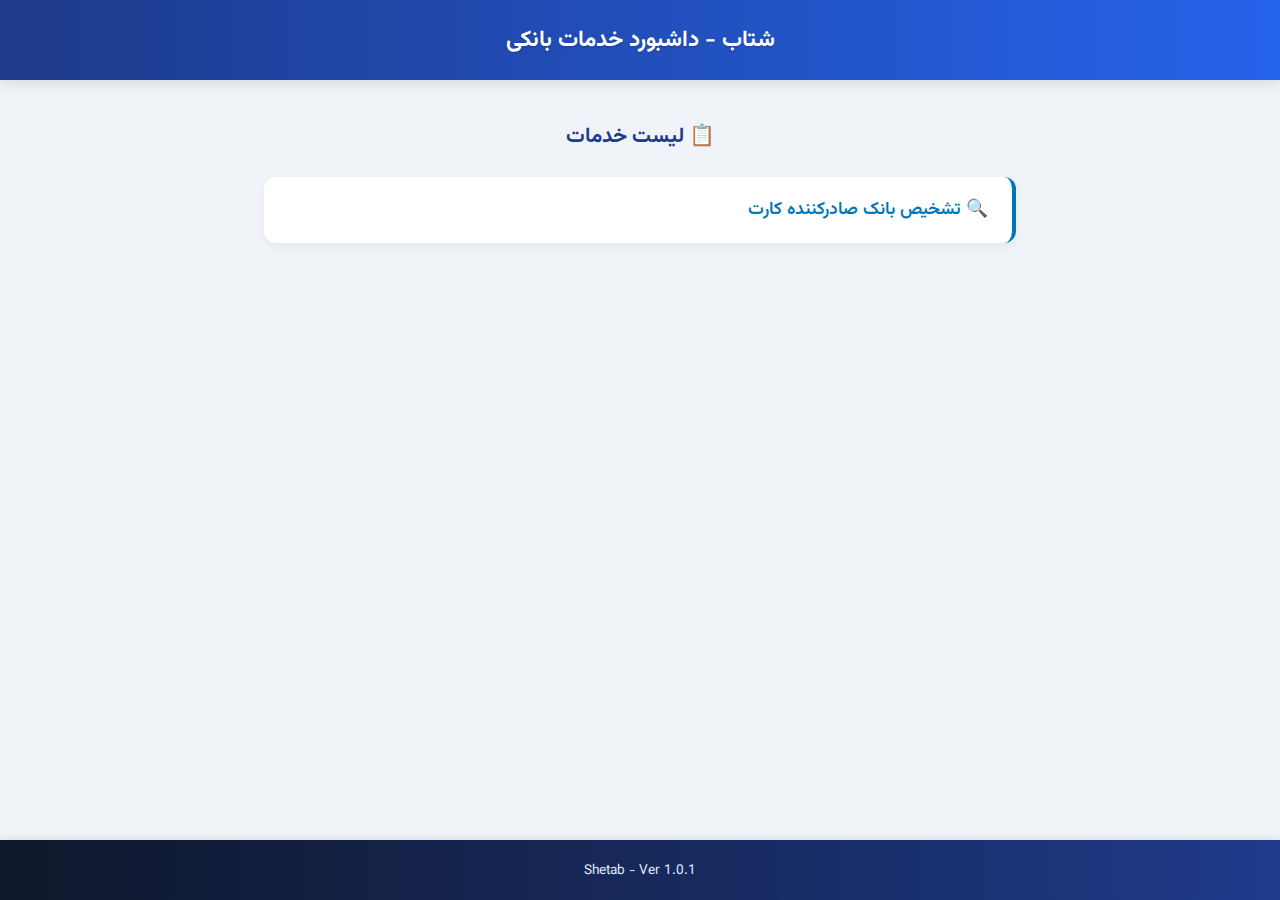
<file: index.html>
<!DOCTYPE html>
<html lang="fa" dir="rtl">
  <head>
    <meta charset="UTF-8" />
    <meta name="viewport" content="width=device-width, initial-scale=1.0" />
    <title>شتاب - داشبورد خدمات بانکی</title>

    <link rel="stylesheet" href="./css/layout.css" />

    <style>
      @font-face {
        font-family: "Vazirmatn";
        src: url("./assets/fonts/Vazirmatn[wght].ttf") format("truetype");
        font-weight: 100 900;
      }

      *,
      *::before,
      *::after {
        font-family: "Vazirmatn", sans-serif !important;
        box-sizing: border-box;
      }

      body {
        background-color: #f0f4f8;
        margin: 0;
        padding: 0;
        direction: rtl;
        min-height: 100vh;
        display: flex;
        flex-direction: column;
      }

      main {
        flex-grow: 1;
        padding: 1.5rem;
        max-width: 800px;
        width: 100%;
        margin: 0 auto;
        overflow-y: auto;
      }

      h2 {
        font-size: 1.3rem;
        margin-bottom: 1.5rem;
        color: #1e3a8a;
        text-align: center;
        font-weight: 700;
      }

      ul {
        list-style: none;
        padding: 0;
        margin: 0;
      }

      li {
        background-color: #ffffff;
        border-radius: 0.75rem;
        padding: 1.2rem 1.5rem;
        margin-bottom: 1.2rem;
        box-shadow: 0 4px 12px rgba(0, 0, 0, 0.05);
        border-right: 4px solid #0077b6;
        transition: all 0.25s ease-in-out;
      }

      li:hover {
        transform: translateY(-3px);
        border-right-color: #00b4d8;
        box-shadow: 0 6px 20px rgba(0, 0, 0, 0.1);
      }

      a {
        text-decoration: none;
        color: #0077b6;
        font-weight: 600;
        font-size: 1.1rem;
        display: block;
      }

      a:hover {
        color: #023e8a;
      }

      /* 📱 بهینه‌سازی برای موبایل */
      @media (max-width: 480px) {
        main {
          padding: 1rem;
        }

        a {
          font-size: 1rem;
        }

        li {
          padding: 1rem 1.2rem;
        }
      }
    </style>
  </head>
  <body>
    <header>
      <h1>شتاب - داشبورد خدمات بانکی</h1>
    </header>

    <main>
      <h2>📋 لیست خدمات</h2>
      <ul>
        <li><a href="bin-lookup.html">🔍 تشخیص بانک صادرکننده کارت</a></li>
      </ul>
    </main>

    <footer>
      <p>Shetab - Ver 1.0.1</p>
    </footer>
  </body>
</html>
</file>
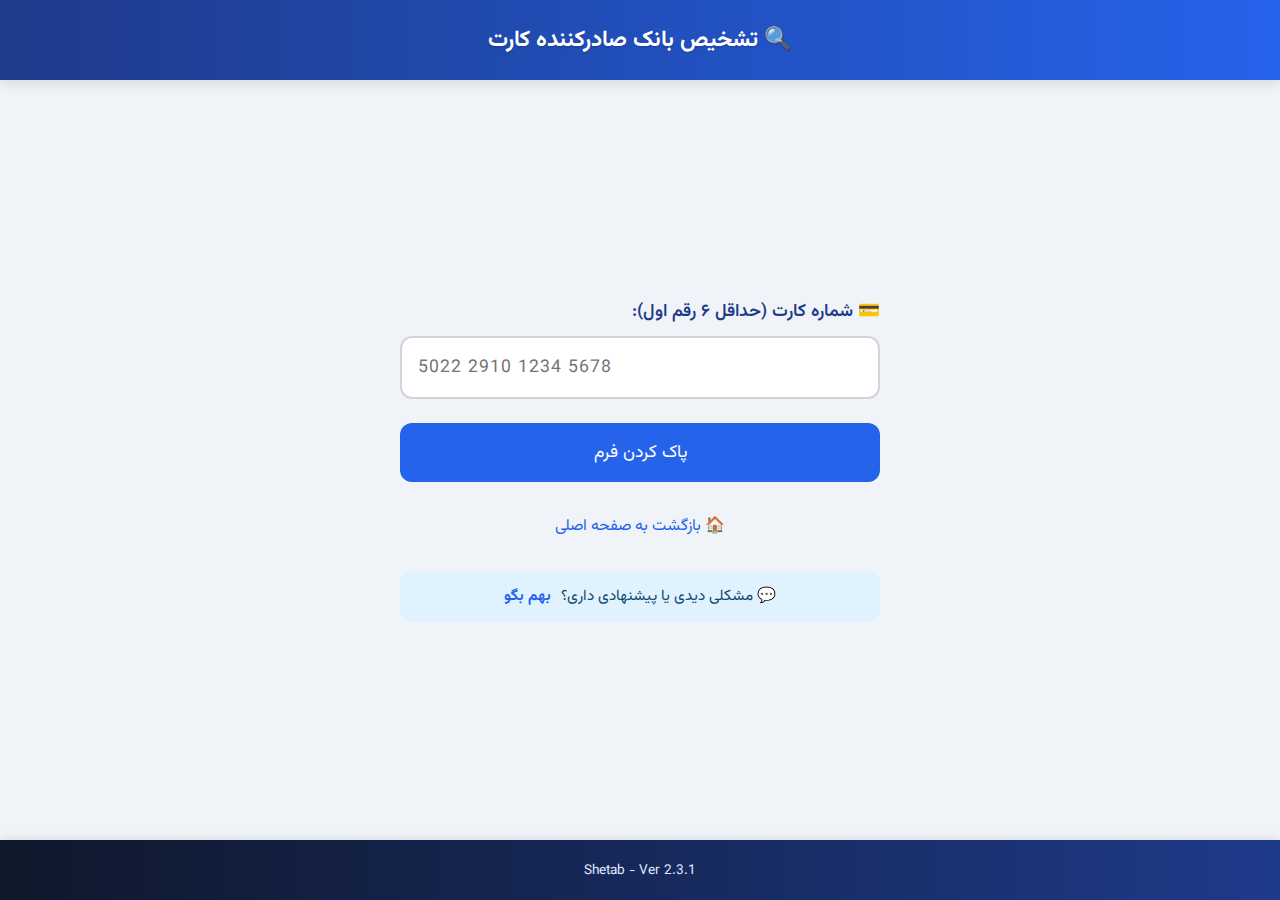
<file: bin-lookup.html>
<!DOCTYPE html>
<html lang="fa" dir="rtl">
  <head>
    <meta charset="UTF-8" />
    <meta name="viewport" content="width=device-width, initial-scale=1.0" />
    <title>تشخیص نام بانک از شماره کارت</title>

    <link rel="stylesheet" href="./css/layout.css" />

    <style>
      @font-face {
        font-family: "Vazirmatn";
        src: url("./assets/fonts/Vazirmatn[wght].ttf") format("truetype");
        font-weight: 100 900;
      }

      *,
      *::before,
      *::after {
        font-family: "Vazirmatn", sans-serif !important;
        box-sizing: border-box;
      }

      body {
        background-color: #f0f4f8;
        margin: 0;
        padding: 0;
        direction: rtl;
        min-height: 100vh;
        display: flex;
        flex-direction: column;
      }

      main {
        flex-grow: 1;
        display: flex;
        flex-direction: column;
        align-items: center;
        justify-content: center;
        padding: 1rem;
      }

      .form-wrapper {
        width: 100%;
        max-width: 480px;
      }

      label {
        display: block;
        margin-bottom: 0.7rem;
        font-weight: 600;
        font-size: 1.1rem;
        color: #1e3a8a;
      }

      input {
        width: 100%;
        padding: 1rem;
        font-size: 1.1rem;
        border: 2px solid #ced4da;
        border-radius: 0.75rem;
        direction: ltr;
        text-align: left;
        letter-spacing: 1px;
        transition: border-color 0.3s ease;
      }

      input:focus {
        border-color: #2563eb;
        outline: none;
      }

      .result {
        margin-top: 1rem;
        padding: 1rem 1.5rem;
        border-radius: 0.75rem;
        font-weight: bold;
        font-size: 16px;
        text-align: center;
        display: none;
        transition: all 0.3s ease;
      }

      .result.success {
        background-color: #e6f4f1;
        color: #157347;
        border: 1px solid #157347;
      }

      .result.error {
        background-color: #fae3e3;
        color: #c0392b;
        border: 1px solid #c0392b;
      }

      .result.warning {
        background-color: #fff6d9;
        color: #b9770e;
        border: 1px solid #b9770e;
      }

      .result img {
        vertical-align: middle;
        width: 24px;
        height: 24px;
        margin-left: 5px !important;
      }

      .clear-button {
        margin-top: 1.5rem;
        width: 100%;
        padding: 1rem;
        background-color: #2563eb;
        border: none;
        border-radius: 0.75rem;
        font-size: 1.1rem;
        color: white;
        cursor: pointer;
        transition: background-color 0.3s ease;
      }

      .clear-button:hover {
        background-color: #1d4ed8;
      }

      .back-link {
        display: block;
        margin-top: 2rem;
        text-align: center;
        color: #2563eb;
        text-decoration: none;
        font-size: 1rem;
      }

      .back-link:hover {
        text-decoration: underline;
        color: #1e3a8a;
      }

      .inline-feedback {
        margin-top: 2rem;
        background-color: #e0f2fe;
        color: #0c4a6e;
        padding: 0.8rem 1.25rem;
        border-radius: 0.75rem;
        font-size: 0.95rem;
        text-align: center;
        line-height: 1.7;
      }

      .inline-feedback a {
        color: #2563eb;
        text-decoration: none;
        font-weight: bold;
        margin-right: 0.4rem;
      }

      .inline-feedback a:hover {
        text-decoration: underline;
      }

      @media (max-width: 480px) {
        input {
          font-size: 1rem;
          padding: 0.9rem;
        }

        .clear-button {
          font-size: 1rem;
          padding: 0.9rem;
        }

        .inline-feedback {
          font-size: 0.9rem;
          padding: 0.75rem;
        }
      }

      footer {
        background: linear-gradient(90deg, #0f172a, #1e3a8a);
        color: #e0e7ff;
        height: 60px;
        display: flex;
        align-items: center;
        justify-content: center;
        font-size: 0.85rem;
        box-shadow: 0 -2px 8px rgba(0, 0, 0, 0.08);
      }

      footer p {
        margin: 0;
      }
    </style>
  </head>

  <body>
    <header>
      <h1>🔍 تشخیص بانک صادرکننده کارت</h1>
    </header>

    <main>
      <div class="form-wrapper">
        <label for="binInput">💳 شماره کارت (حداقل ۶ رقم اول):</label>
        <input
          type="text"
          id="binInput"
          inputmode="numeric"
          maxlength="19"
          placeholder="5022 2910 1234 5678"
        />
        <div class="result" id="resultBox"></div>
        <div class="result" id="validationBox"></div>

        <button class="clear-button" onclick="clearForm()">پاک کردن فرم</button>
        <a href="index.html" class="back-link">🏠 بازگشت به صفحه اصلی</a>

        <div class="inline-feedback">
          💬 مشکلی دیدی یا پیشنهادی داری؟
          <a href="https://t.me/SADEGHIAN83" target="_blank" rel="noopener">
            بهم بگو
          </a>
        </div>
      </div>
    </main>

    <div id="footer-placeholder"></div>

    <script>
      const input = document.getElementById("binInput");

      input.addEventListener("input", (e) => {
        const rawValue = e.target.value.replace(/\D/g, "").substring(0, 16);
        const groups = rawValue.match(/.{1,4}/g) || [];
        e.target.value = groups.join(" ");
        const cleaned = rawValue;

        if (cleaned.length >= 6) {
          const event = new CustomEvent("bin-check", { detail: cleaned });
          window.dispatchEvent(event);
        } else {
          const clearEvent = new CustomEvent("clear-both");
          window.dispatchEvent(clearEvent);
        }
      });

      fetch("footer.html")
        .then((res) => res.text())
        .then((data) => {
          document.getElementById("footer-placeholder").innerHTML = data;
        });
    </script>

    <script src="./js/binService.js"></script>
  </body>
</html>
</file>
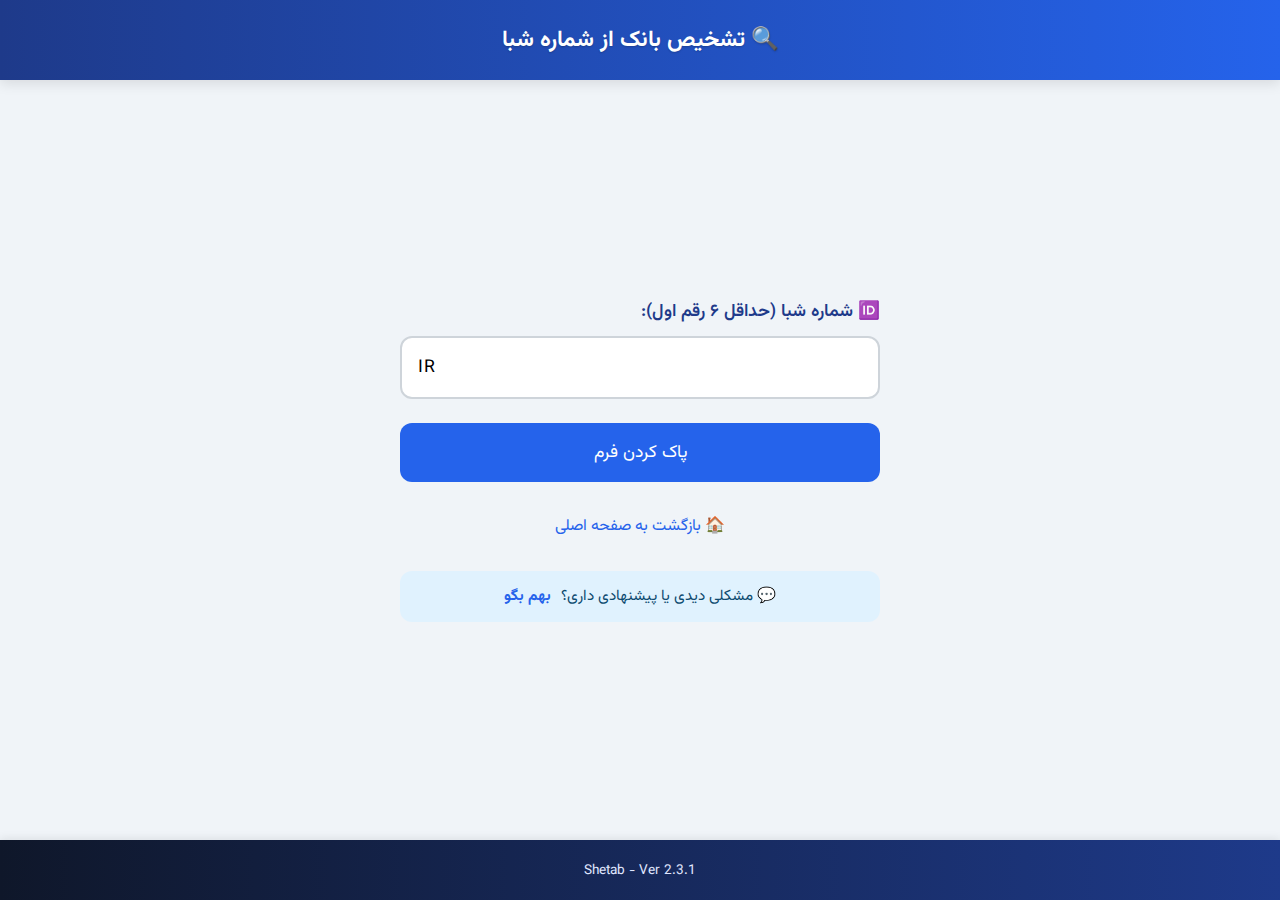
<file: iban-lookup.html>
<!DOCTYPE html>
<html lang="fa" dir="rtl">
  <head>
    <meta charset="UTF-8" />
    <meta name="viewport" content="width=device-width, initial-scale=1.0" />
    <title>تشخیص بانک از شماره شبا</title>

    <link rel="stylesheet" href="./css/layout.css" />

    <style>
      * {
        font-family: "Vazirmatn", sans-serif !important;
        box-sizing: border-box;
      }

      body {
        background-color: #f0f4f8;
        margin: 0;
        padding: 0;
        direction: rtl;
        min-height: 100vh;
        display: flex;
        flex-direction: column;
      }

      main {
        flex-grow: 1;
        display: flex;
        flex-direction: column;
        align-items: center;
        justify-content: center;
        padding: 1rem;
      }

      .form-wrapper {
        width: 100%;
        max-width: 480px;
      }

      label {
        display: block;
        margin-bottom: 0.7rem;
        font-weight: 600;
        font-size: 1.1rem;
        color: #1e3a8a;
      }

      input {
        width: 100%;
        padding: 1rem;
        font-size: 1.1rem;
        border: 2px solid #ced4da;
        border-radius: 0.75rem;
        direction: ltr;
        text-align: left;
        letter-spacing: 1px;
        transition: border-color 0.3s ease;
      }

      input:focus {
        border-color: #2563eb;
        outline: none;
      }

      .result {
        margin-top: 1rem;
        padding: 1rem 1.5rem;
        border-radius: 0.75rem;
        font-weight: bold;
        font-size: 16px;
        text-align: center;
        display: none;
        transition: all 0.3s ease;
      }

      .result.success {
        background-color: #e6f4f1;
        color: #157347;
        border: 1px solid #157347;
      }

      .result.error {
        background-color: #fae3e3;
        color: #c0392b;
        border: 1px solid #c0392b;
      }

      .result.warning {
        background-color: #fff6d9;
        color: #b9770e;
        border: 1px solid #b9770e;
      }

      .result img {
        vertical-align: middle;
        width: 24px;
        height: 24px;
        margin-left: 5px !important;
      }

      .clear-button {
        margin-top: 1.5rem;
        width: 100%;
        padding: 1rem;
        background-color: #2563eb;
        border: none;
        border-radius: 0.75rem;
        font-size: 1.1rem;
        color: white;
        cursor: pointer;
        transition: background-color 0.3s ease;
      }

      .clear-button:hover {
        background-color: #1d4ed8;
      }

      .back-link {
        display: block;
        margin-top: 2rem;
        text-align: center;
        color: #2563eb;
        text-decoration: none;
        font-size: 1rem;
      }

      .back-link:hover {
        text-decoration: underline;
        color: #1e3a8a;
      }

      .inline-feedback {
        margin-top: 2rem;
        background-color: #e0f2fe;
        color: #0c4a6e;
        padding: 0.8rem 1.25rem;
        border-radius: 0.75rem;
        font-size: 0.95rem;
        text-align: center;
        line-height: 1.7;
      }

      .inline-feedback a {
        color: #2563eb;
        text-decoration: none;
        font-weight: bold;
        margin-right: 0.4rem;
      }

      .inline-feedback a:hover {
        text-decoration: underline;
      }

      @media (max-width: 480px) {
        input {
          font-size: 1rem;
          padding: 0.9rem;
        }

        .clear-button {
          font-size: 1rem;
          padding: 0.9rem;
        }

        .inline-feedback {
          font-size: 0.9rem;
          padding: 0.75rem;
        }
      }

      footer {
        background: linear-gradient(90deg, #0f172a, #1e3a8a);
        color: #e0e7ff;
        height: 60px;
        display: flex;
        align-items: center;
        justify-content: center;
        font-size: 0.85rem;
        box-shadow: 0 -2px 8px rgba(0, 0, 0, 0.08);
      }

      footer p {
        margin: 0;
      }
    </style>
  </head>

  <body>
    <header>
      <h1>🔍 تشخیص بانک از شماره شبا</h1>
    </header>

    <main>
      <div class="form-wrapper">
        <label for="ibanInput">🆔 شماره شبا (حداقل ۶ رقم اول):</label>
        <input
          type="text"
          id="ibanInput"
          maxlength="26"
          value="IR"
          placeholder="IRxxxxxxxxxxxxxxxxxxxxxx"
          inputmode="numeric"
        />
        <div class="result" id="resultBox"></div>
        <div class="result" id="ibanValidationBox"></div>
        <button class="clear-button" onclick="clearForm()">پاک کردن فرم</button>
        <a href="index.html" class="back-link">🏠 بازگشت به صفحه اصلی</a>

        <div class="inline-feedback">
          💬 مشکلی دیدی یا پیشنهادی داری؟
          <a href="https://t.me/SADEGHIAN83" target="_blank" rel="noopener"
            >بهم بگو</a
          >
        </div>
      </div>
    </main>

    <div id="footer-placeholder"></div>

    <script>
      fetch("footer.html")
        .then((res) => res.text())
        .then((data) => {
          document.getElementById("footer-placeholder").innerHTML = data;
        });
    </script>

    <script src="./js/ibanService.js"></script>
  </body>
</html>
</file>
<file: css/layout.css>
@font-face {
  font-family: "Vazirmatn";
  src: url("../assets/fonts/Vazirmatn[wght].ttf") format("truetype");
  font-weight: 100 900;
}

header {
  background: linear-gradient(90deg, #1e3a8a, #2563eb); /* آبی گرادینت */
  color: white;
  height: 80px;
  display: flex;
  align-items: center;
  justify-content: center;
  box-shadow: 0 4px 12px rgba(0, 0, 0, 0.1);
}

header h1 {
  font-size: 1.4rem;
  font-weight: 700;
  margin: 0;
  text-shadow: 0 1px 2px rgba(0, 0, 0, 0.2);
}

footer {
  background: linear-gradient(90deg, #0f172a, #1e3a8a); /* گرادینت جدید فوتر */
  color: #e0e7ff; /* متن روشن مایل به آبی */
  height: 60px;
  display: flex;
  align-items: center;
  justify-content: center;
  font-size: 0.85rem;
  box-shadow: 0 -2px 8px rgba(0, 0, 0, 0.08);
}

footer p {
  margin: 0;
}
</file>
